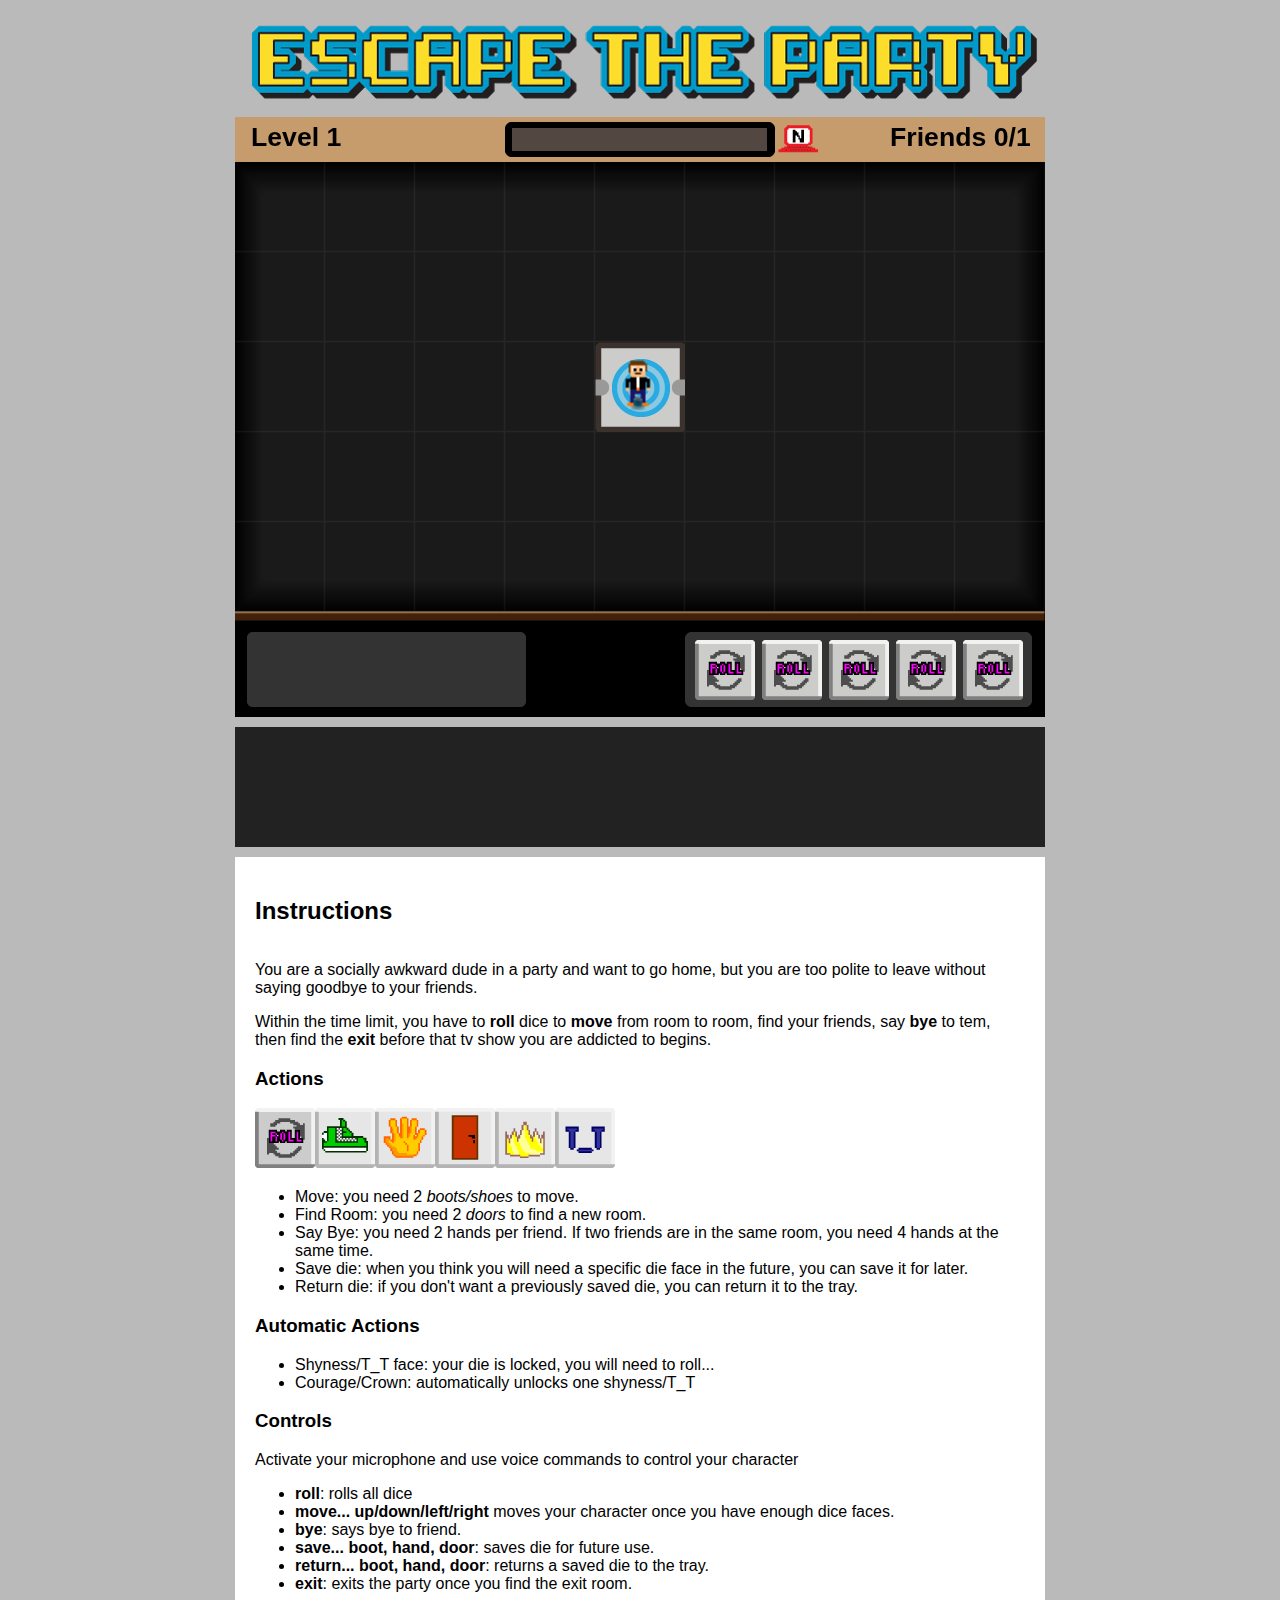
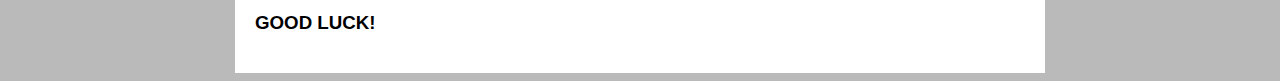
<file: index.html>
<!DOCTYPE html>
<html>
<head>
	<title>ESCAPE THE PARTY!</title>
	<link rel="stylesheet" type="text/css" href="css/styles.css">
</head>
<body>
	<div class="container">
		<img id="logo" src="assets/logo.png">
		<div id="app"></div>
		<div id="log"></div>
		<div id="instructions">
			<h2 class="center">Instructions</h2>
			<p>You are a socially awkward dude in a party and want to go home, but you are too polite to leave without saying goodbye to your friends.</p>
			<p>Within the time limit, you have to <b>roll</b> dice to <b>move</b> from room to room, find your friends, say <b>bye</b> to tem, then find the <b>exit</b> before that tv show you are addicted to begins.</p>
			<h3>Actions</h3>
			<img class='center' src="assets/die.png">
			<ul> 
				<li>Move: you need 2 <i>boots/shoes</i> to move.</li>
				<li>Find Room: you need 2 <i>doors</i> to find a new room.</li>
				<li>Say Bye: you need 2 hands per friend. If two friends are in the same room, you need 4 hands at the same time.</li>
				<li>Save die: when you think you will need a specific die face in the future, you can save it for later.</li>
				<li>Return die: if you don't want a previously saved die, you can return it to the tray.</li>
			</ul>

			<h3>Automatic Actions</h3>
			<ul>
				<li>Shyness/T_T face: your die is locked, you will need to roll...</li>
				<li>Courage/Crown: automatically unlocks one shyness/T_T</li>
			</ul>

			<h3>Controls</h3>
			<p>Activate your microphone and use voice commands to control your character</p>
			<ul>
				<li><b>roll</b>: rolls all dice</li>
				<li><b>move... up/down/left/right</b> moves your character once you have enough dice faces.</li>
				<li><b>bye</b>: says bye to friend.</li>
				<li><b>save... boot, hand, door</b>: saves die for future use.</li>
				<li><b>return... boot, hand, door</b>: returns a saved die to the tray.</li>
				<li><b>exit</b>: exits the party once you find the exit room.</li>
			</ul>

			<h3>GOOD LUCK!</h3>
		</div>
	</div>
	<script src="js/vendor/jquery-3.1.1.min.js"></script>
	<script src="js/vendor/annyang.min.js"></script>
	<script src="js/vendor/phaser.min.js"></script>
	<script src="js/db/Rooms.js"></script>
	<script src="js/db/Levels.js"></script>
	<script src="js/main.js"></script>
</body>
</html>
</file>
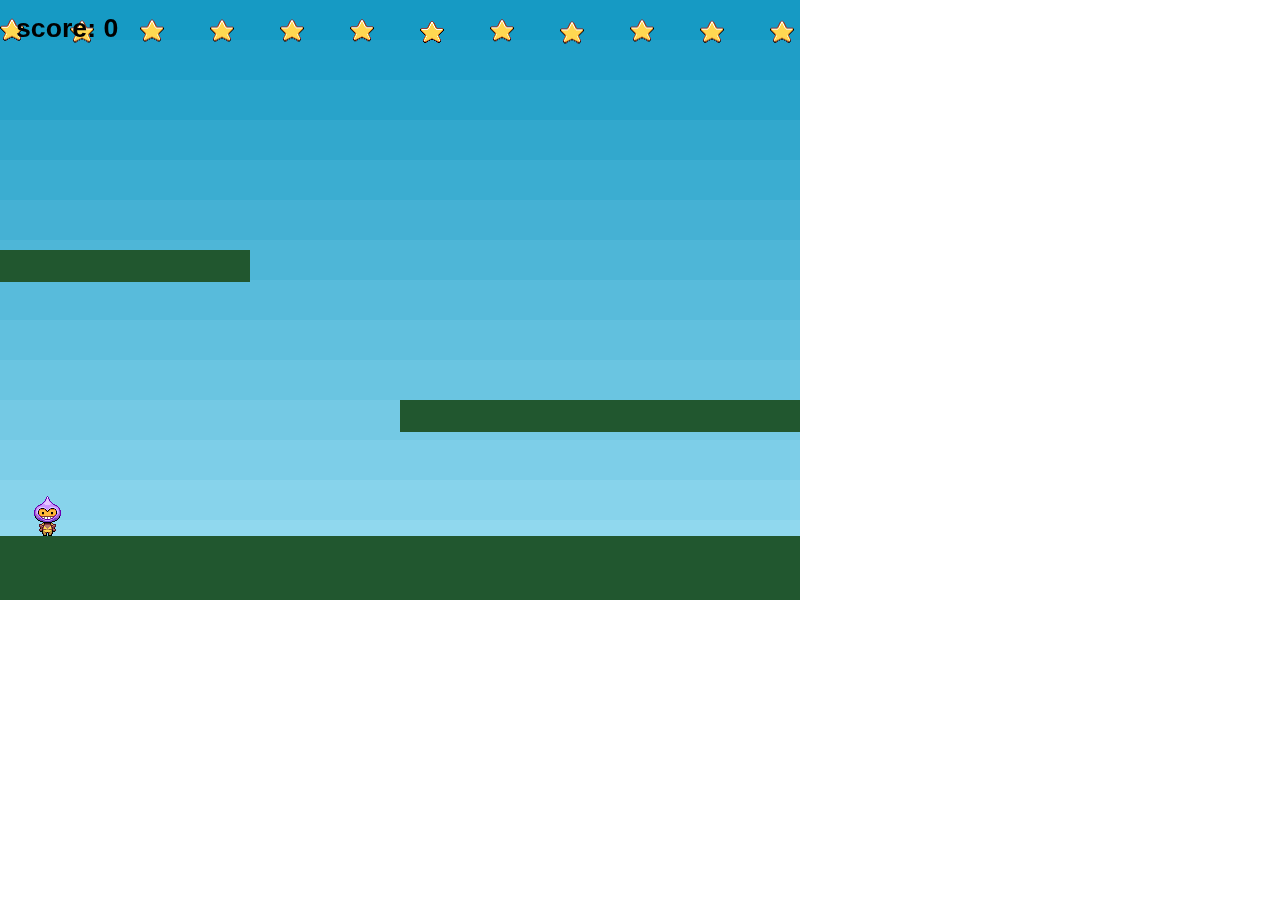
<file: testing/index.html>
<!doctype html> 
<html lang="en"> 
<head> 
	<meta charset="UTF-8" />
	<title>Phaser - Making your first game, part 1</title>
	<script type="text/javascript" src="../js/vendor/phaser.min.js"></script>
	<script type="text/javascript" src="../js/vendor/annyang.min.js"></script>
    <style type="text/css">
        body {
            margin: 0;
        }
    </style>
</head>
<body>

<script type="text/javascript">
'use strict';
var game = new Phaser.Game(800, 600, Phaser.AUTO, '', { preload: preload, create: create, update: update });

function preload() {
	game.load.image('sky', 'assets/sky.png');
	game.load.image('ground', 'assets/platform.png');
	game.load.image('star', 'assets/star.png');
	game.load.spritesheet('dude', 'assets/dude.png', 32, 48);
}

var platforms, player, cursors, stars, score = 0, scoreText;

var voiceCommands = {
	up: false,
	left: false,
	right: false
}

function create() {

	game.physics.startSystem(Phaser.Physics.ARCADE);

	game.add.sprite(0, 0, 'sky');

	platforms = game.add.group();

	platforms.enableBody = true;

	var ground = platforms.create(0, game.world.height - 64, 'ground');

	ground.scale.setTo(2, 2);

	ground.body.immovable = true;

	var ledge = platforms.create(400, 400, 'ground');

	ledge.body.immovable = true;

	ledge = platforms.create(-150, 250, 'ground');

	ledge.body.immovable = true;

	player = game.add.sprite(32, game.world.height - 150, 'dude');

	game.physics.arcade.enable(player);

	player.body.bounce.y = 0.2;
	player.body.gravity.y = 200;
	player.body.collideWorldBounds = true;

	player.animations.add('left', [0, 1, 2, 3], 10, true);
	player.animations.add('right', [5, 6, 7, 8], 10, true);

	cursors = game.input.keyboard.createCursorKeys();

	stars = game.add.group();

	stars.enableBody = true;

	for (var i = 0; i < 12; i++) {
		var star = stars.create(i * 70, 0, 'star');
		star.body.gravity.y = 50 + Math.random() * 8;
		star.body.bounce.y = 0.7 + Math.random() * 0.3;
	}

	scoreText = game.add.text(16, 16, 'score: 0', { fontSize: '32px', fill: '#000'})
}

function update() {
	game.physics.arcade.collide(stars, platforms)
	game.physics.arcade.overlap(player, stars, collectStar, null, this);

	var hitPlatform = game.physics.arcade.collide(player, platforms);

	player.body.velocity.x = 0;

	if (cursors.left.isDown) {
		player.body.velocity.x = -150;
		player.animations.play('left');
	}
	else if (cursors.right.isDown) {
		player.body.velocity.x = 150;
		player.animations.play('right');
	}
	else {
		player.animations.stop();
		player.frame = 4;
	}

	if (cursors.up.isDown && player.body.touching.down && hitPlatform) {
		player.body.velocity.y = -350;
	}

	if (voiceCommands) {

	}

	if (voiceCommands.left) {
		player.body.velocity.x = -150;
		player.animations.play('left');
	}
	else if (voiceCommands.right) {
		player.body.velocity.x = 150;
		player.animations.play('right');
	}
	else {
		player.animations.stop();
		player.frame = 4;
	} 

	if (voiceCommands.up && player.body.touching.down && hitPlatform) {
		player.body.velocity.y = -350;
	}

}

function collectStar (player, star) {
	star.kill();

	score += 10;
	scoreText.text = 'Score: ' + score;
}

if (annyang) {

	console.log('annyang found!');

	var commands = {
		'hello': function() {
			console.log('Hello to you too!');
		},
		'where are you': function() {
			console.log('I\'m right here');
		},
		'roll': function() {
			console.log('Rolling dice...')
		},
		'bye': function() {
			console.log('Goodbye my friend!')
		},
		'stop': function() {
			console.log('Stopping');
			stopMove();
		},
		'move :direction': function(direction) {
			console.log('Moving ', direction);
			if (direction === 'left' || direction === 'right' || direction === 'up') {
				characterMove(direction);
			} else {
				console.log('I don\'t know this direction.');
			}
		},
		'save *face': function(face) {
			if (face === 'boot' || face === 'door' || face === 'hand' || face === 'courage') {
				console.log(`Saving 1 die: ${face}`);
			} else {
				console.log('There\'s no such die face in this game');
			}
		}
	}

	annyang.addCommands(commands);

	annyang.start();
}

function characterMove(direction) {
	if (direction === 'left') {
		voiceCommands.right = false;
		voiceCommands.left = true;
	} else if (direction === 'right') {
		voiceCommands.left = false;
		voiceCommands.right = true;
	} else if (direction === 'up') {
		voiceCommands.up = true;
	}
	setTimeout(function() {
		stopMove();
	}, 3000);
}

function stopMove() {
	voiceCommands.left = false;
	voiceCommands.right = false;
	voiceCommands.up = false;
}

</script>

</body>
</html>
</file>
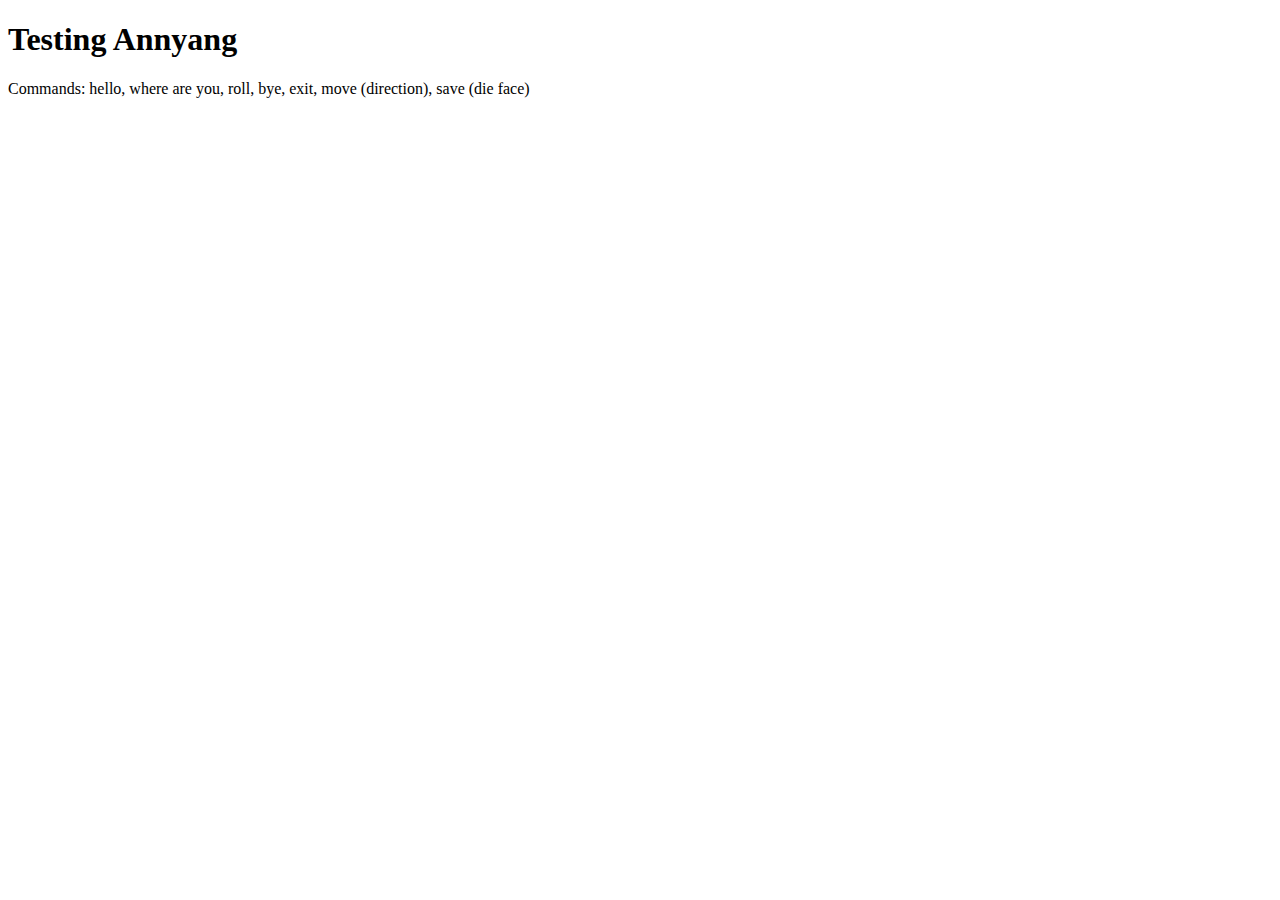
<file: testing/annyang/index.html>
<!DOCTYPE html>
<html>
<head>
	<title>Testing Annyang</title>
</head>
<body>
	<h1>Testing Annyang</h1>
	<p>Commands: hello, where are you, roll, bye, exit, move (direction), save (die face)</p>
	<ul id="app"></ul>
	<script src="../../js/vendor/jquery-3.1.1.min.js"></script>
	<script src="../../js/vendor/annyang.min.js"></script>
	<script src="main.js"></script>
</body>
</html>
</file>
<file: css/styles.css>
body {
	background: #BABABA;
}

* {
	font-family: sans-serif;
}

.container {
	margin: 0 auto;
}

#logo {
	margin: 0 auto;
	display: block;
}

#app {
	width: 810px;
	height: 600px;
	margin: 10px auto;
}

#log {
	background: #222;
	margin: 10px auto;
	width: 790px;
	padding: 10px;
	height: 100px;
	overflow-y: auto;
	color: #fff;
	font-size: 85%;
	list-style: none;
}

#instructions {
	margin: 0 auto;
	width: 770px;
	padding: 20px;
	background: #fff;
}

.center {
	text-align: center;
	display: inline-block;
}
</file>
